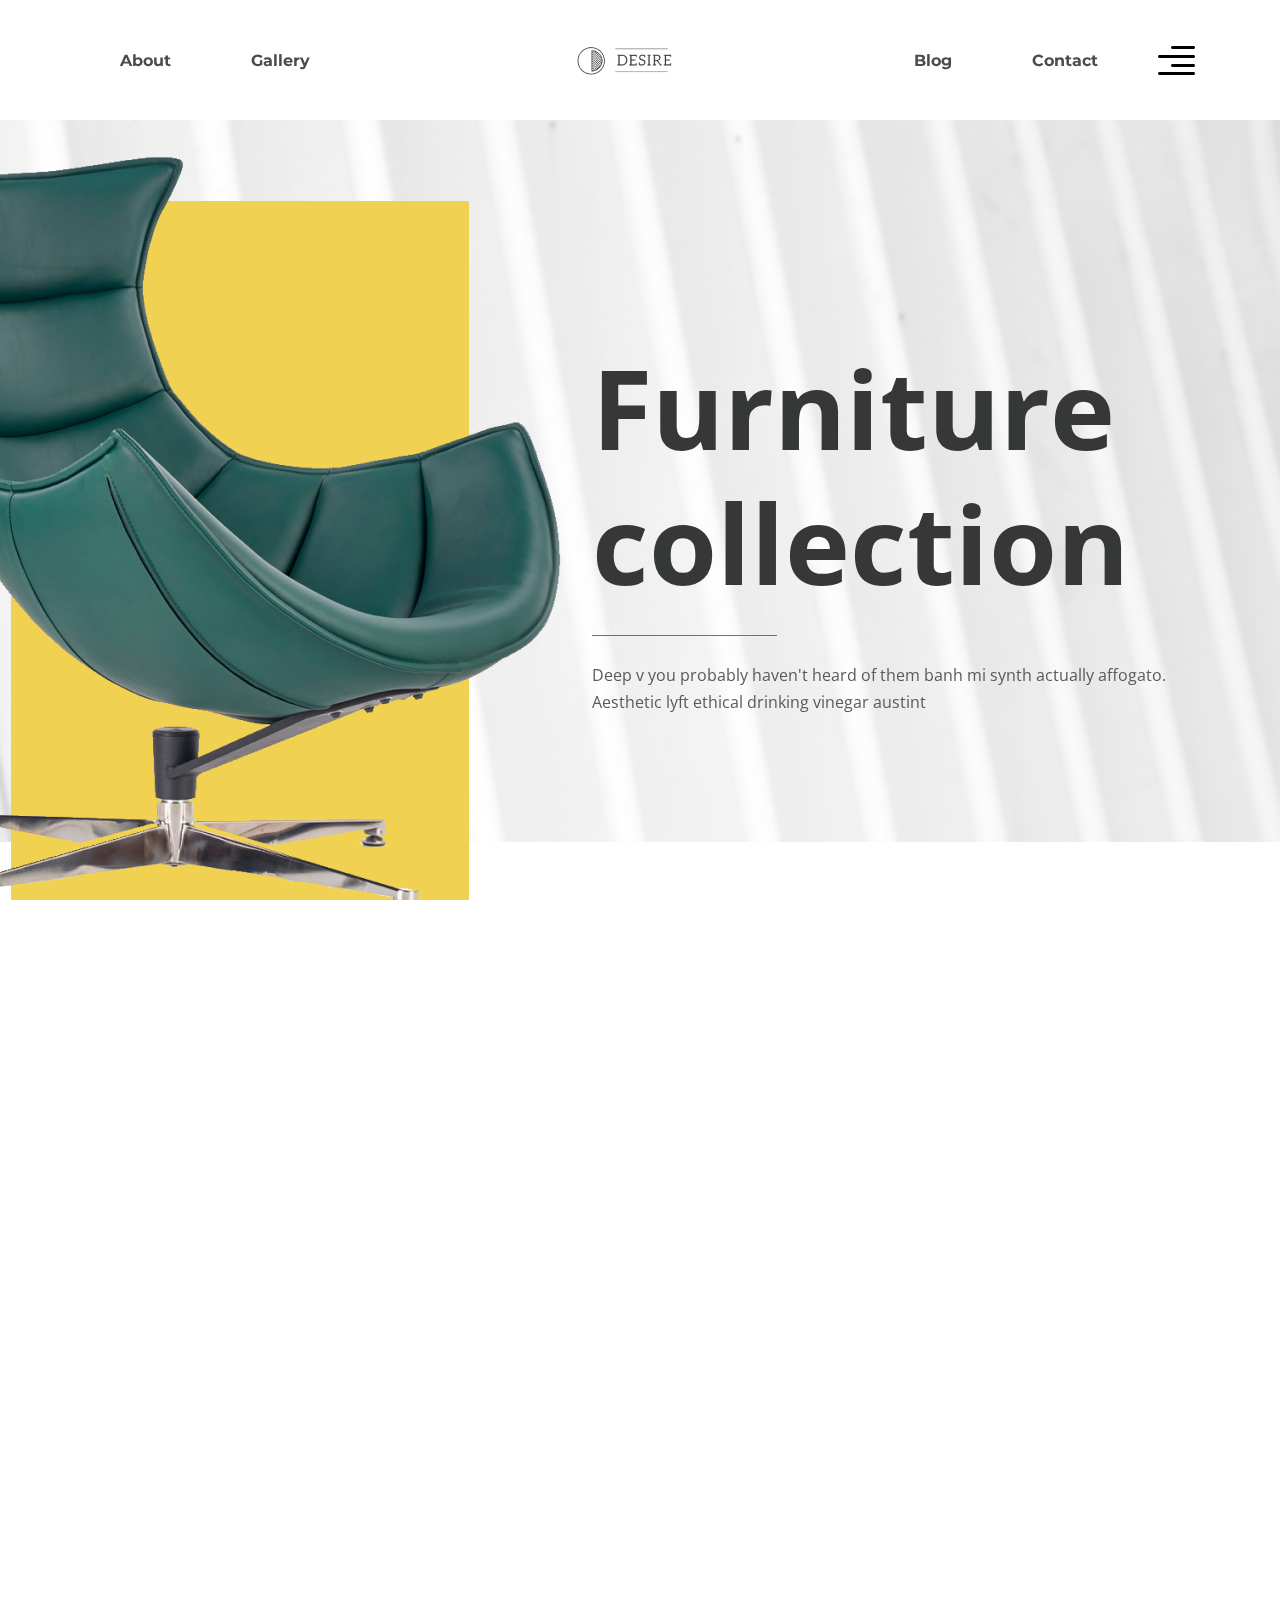
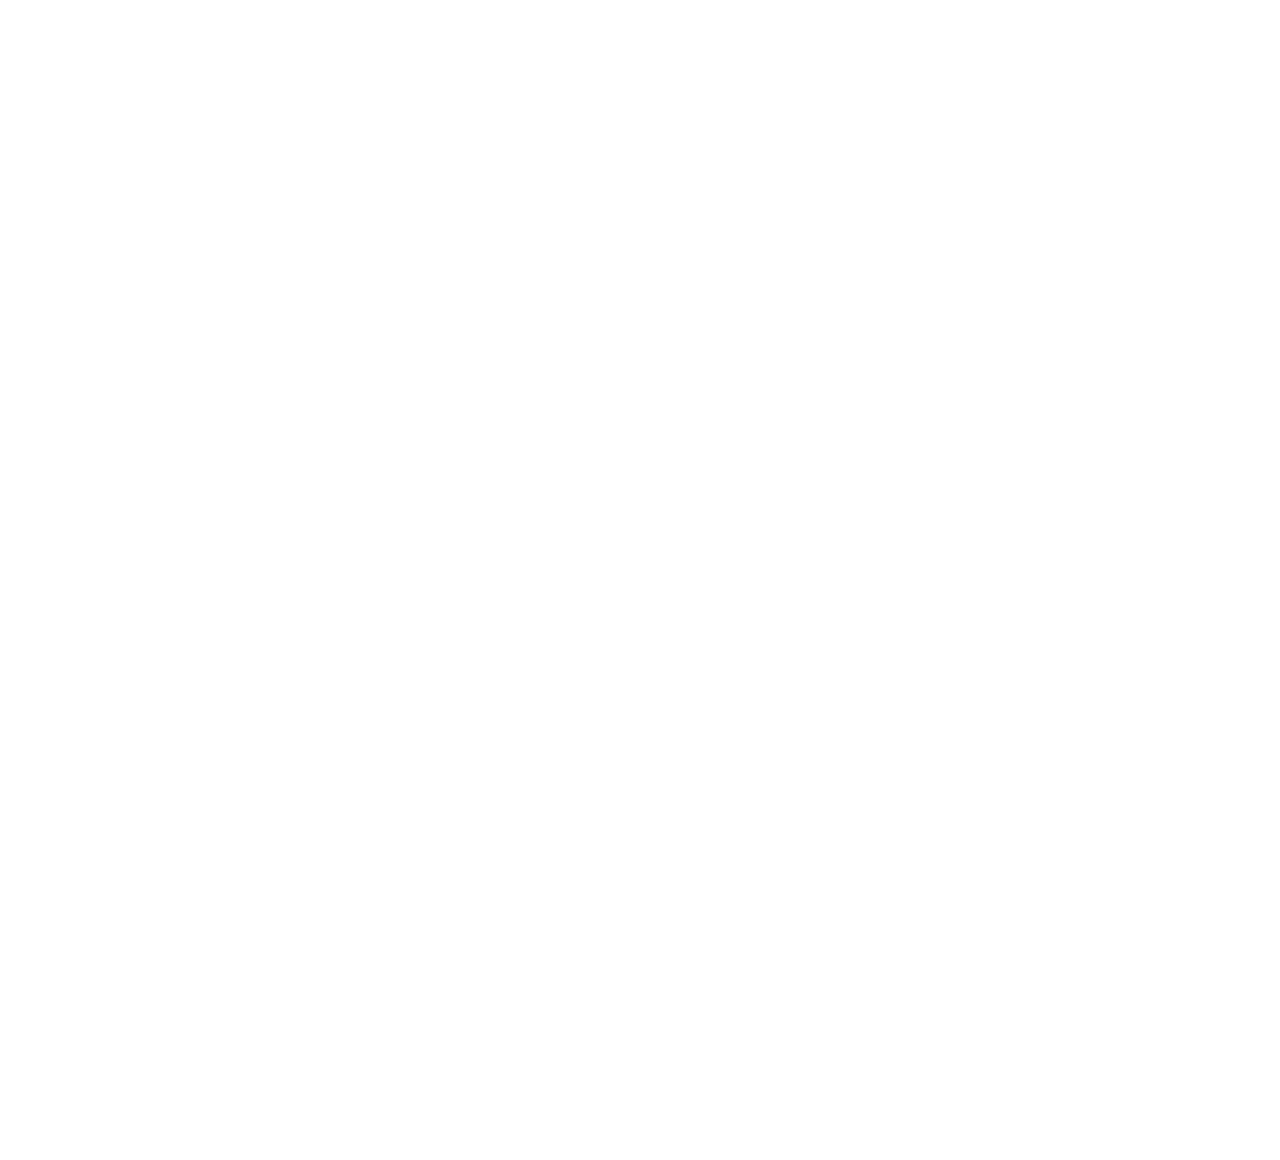
<file: app/index.html>
<!DOCTYPE html>
<html lang="en">

<head>
  <meta charset="UTF-8">
  <meta name="viewport" content="width=device-width, initial-scale=1.0">
  <title>Document</title>
  <link rel="preconnect" href="https://fonts.googleapis.com">
  <link rel="preconnect" href="https://fonts.gstatic.com" crossorigin>
  <link href="https://fonts.googleapis.com/css2?family=Montserrat:wght@700&family=Open+Sans:wght@400;600&display=swap"
    rel="stylesheet">
  <link rel="stylesheet" href="css/style.min.css">
</head>

<body>


  <div class="wrapper">
    <header class="header">
      <div class="container">
        <div class="header__inner">
          <nav class="menu">

            <ul class="menu__list">
              <li class="menu__list-item">
                <a class="menu__list-link" href="#">About</a>
              </li>
              <li class="menu__list-item">
                <a class="menu__list-link" href="#">Gallery</a>
              </li>
            </ul>
          </nav>
          <a class="logo">
            <img src="./images/logo.png" alt="logo">
          </a>
          <nav class="menu">
            <ul class="menu__list">
              <li class="menu__list-item">
                <a class="menu__list-link" href="#">Blog</a>
              </li>
              <li class="menu__list-item">
                <a class="menu__list-link" href="#">Contact</a>
              </li>
            </ul>
          </nav>
          <button class="header__btn">
            <img src="./images/icon_menu.svg" alt="menu">
          </button>
          <div class="rightside-menu rightside-menu--close">
            <button class="rightside-menu__close">
              <img src="./images/close.svg" alt="close">
            </button>
            <div class="rightside-menu__content">
              <a class="rightside-menu__logo" href="#">
                <img src="./images/logo-big.svg" alt="logo-big">
              </a>
              <h4 class="rightside-menu__title">Furniture for life</h4>
              <p class="rightside-menu__text">Sustainable hot chicken skateboard, dreamcatcher meggings actually squid.
                Slow-carb everyday carry +1 art party microdosing, put a bird on it brooklyn</p>
              <img class="rightside-menu__images" src="./images/content/rightside-img.jpg" alt="rightside">
            </div>
          </div>
        </div>

      </div>
    </header>
    <main class="main">
      <section class="top">
        <div class="top__inner">
          <div class="top__slider">
            <div class="top__slider-item">
              <img class="top__slider-img" src="./images/content/slider-img.png" alt="images">
              <div class="top__slider-info">
                <h2 class="top__slider-title">
                  Furniture collection
                </h2>
                <p class="top__slider-text">
                  Deep v you probably haven't heard of them banh mi synth actually affogato. Aesthetic lyft ethical
                  drinking vinegar austint
                </p>
              </div>
            </div>
            <div class="top__slider-item">
              <img class="top__slider-img" src="./images/content/slider-img.png" alt="images">
              <div class="top__slider-info">
                <h2 class="top__slider-title">
                  Furniture collection
                </h2>
                <p class="top__slider-text">
                  Deep v you probably haven't heard of them banh mi synth actually affogato. Aesthetic lyft ethical
                  drinking vinegar austint
                </p>
              </div>
            </div>
            <div class="top__slider-item">
              <img class="top__slider-img" src="./images/content/slider-img.png" alt="images">
              <div class="top__slider-info">
                <h2 class="top__slider-title">
                  Furniture collection
                </h2>
                <p class="top__slider-text">
                  Deep v you probably haven't heard of them banh mi synth actually affogato. Aesthetic lyft ethical
                  drinking vinegar austint
                </p>
              </div>
            </div>
          </div>
        </div>
      </section>
      <section class="new-collection">
        <div class="container-fluid">
          <h3 class="new-collection__title">
            Furniture new collection
          </h3>
          <p class="new-collection__text">
            Deep v you probably haven't heard of them banh mi synth actually affogato. Aesthetic lyft ethical drinking vinegar austint
          </p>
          <div class="collection">
            <a class="collection__item" href="#">
              <img class ="collection__images" src="./images/content/collection1.jpg" alt="collection">
              <div class="collection__info">
                 <h6 class="collection__info-title">Truffaut literally trust</h6>
                 <p class="collection__info-text">Living room furntiture | Chair</p>
              </div>
            </a>
            <a class="collection__item" href="#">
              <img class ="collection__images" src="./images/content/collection2.jpg" alt="collection">
              <div class="collection__info">
                 <h6 class="collection__info-title">Truffaut literally trust</h6>
                 <p class="collection__info-text">Living room furntiture | Chair</p>
              </div>
            </a>
            <a class="collection__item" href="#">
              <img class ="collection__images" src="./images/content/collection3.jpg" alt="collection">
              <div class="collection__info">
                 <h6 class="collection__info-title">Truffaut literally trust</h6>
                 <p class="collection__info-text">Living room furntiture | Chair</p>
              </div>
            </a>
            <a class="collection__item" href="#">
              <img class ="collection__images" src="./images/content/collection4.jpg" alt="collection">
              <div class="collection__info">
                 <h6 class="collection__info-title">Truffaut literally trust</h6>
                 <p class="collection__info-text">Living room furntiture | Chair</p>
              </div>
            </a>
            <a class="collection__item" href="#">
              <img class ="collection__images" src="./images/content/collection5.jpg" alt="collection">
              <div class="collection__info">
                 <h6 class="collection__info-title">Truffaut literally trust</h6>
                 <p class="collection__info-text">Living room furntiture | Chair</p>
              </div>
            </a>
          </div>
        </div>
      </section>
      <section class="decor">
        <div class="container">
          <h2 class="decor__title">Aesthetic <br> ethical drinking</h2>
          <p class="decor__text">Deep v you probably haven't heard of them banh mi synth actually affogato. Artlyft ethical the one drinking vinegar austint
          </p>
        </div>
      </section>
    </main>
    <footer class="footer">
      <div class="footer__content">
        <div class="container">
          <div class="footer__inner">
            <div class="footer__info">
              <h6 class="footer__info-title">Contact Us</h6>
              <p class="footer__info-text">Keffiyeh poutine etsy, paleo cray put a bird on it microdosing schlitz you
                probably occupy
              </p>
              <a class="footer__info-email" href="mailto:ouremailaddress@email.com">
                ouremailaddress@email.com
              </a>
              <form class="footer__form">
                <input class="footer__form-input" type="email" placeholder="Subscribe by email">
                <button class="footer__form-button" type="submit">Send</button>
              </form>
            </div>
            <ul class="footer__social">
              <li class="footer__social-item"><a class="footer__social-link footer__social-link--facebook"
                  href="#">Facebook</a></li>
              <li class="footer__social-item"><a class="footer__social-link footer__social-link--instagram"
                  href="#">Instagram</a></li>
              <li class="footer__social-item"><a class="footer__social-link footer__social-link--pinterest"
                  href="#">Pinterest</a></li>
              <li class="footer__social-item"><a class="footer__social-link footer__social-link--whatsapp"
                  href="#">WhatsApp</a></li>
              <li class="footer__social-item"><a class="footer__social-link footer__social-link--youtube"
                  href="#">Youtube</a></li>
            </ul>
            <nav class="footer__menu">
              <ul class="footer__menu-list">
                <li class="footer__menu-item"><a class="footer__menu-link" href="#">Delivery</a></li>
                <li class="footer__menu-item"><a class="footer__menu-link" href="#">FAQ</a></li>
                <li class="footer__menu-item"><a class="footer__menu-link" href="#">Help</a></li>
                <li class="footer__menu-item"><a class="footer__menu-link" href="#">More About Us</a></li>
              </ul>
            </nav>
          </div>
        </div>
      </div>
      <div class="footer__copyright">
        <div class="container">
          <p>Gonzales Drive. Washington, PA 15301</p>
        </div>
      </div>
    </footer>
  </div>




  <script src="js/main.min.js"></script>
</body>

</html>
</file>
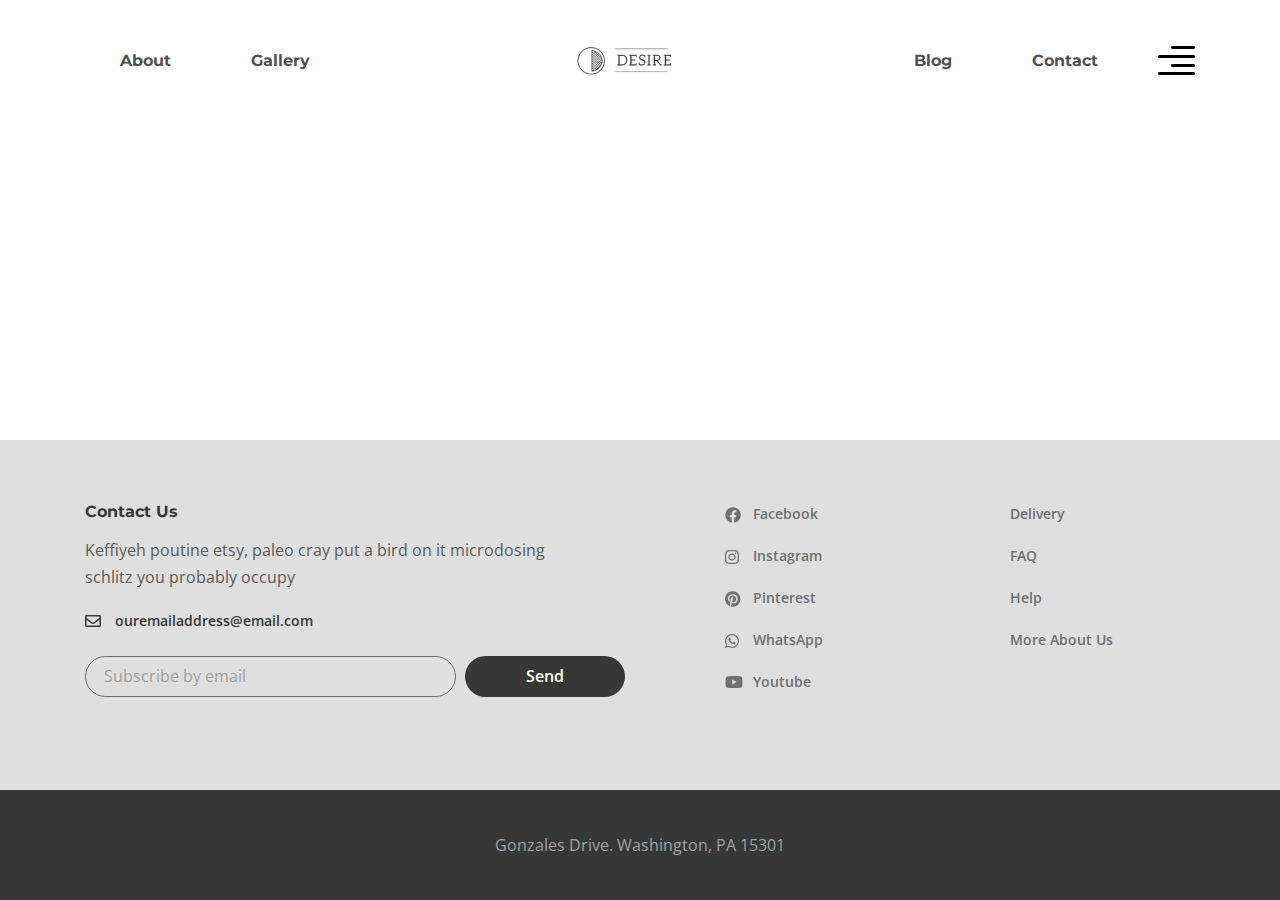
<file: app/page.html>
<!DOCTYPE html>
<html lang="en">

<head>
  <meta charset="UTF-8">
  <meta name="viewport" content="width=device-width, initial-scale=1.0">
  <title>Document</title>
  <link rel="preconnect" href="https://fonts.googleapis.com">
  <link rel="preconnect" href="https://fonts.gstatic.com" crossorigin>
  <link href="https://fonts.googleapis.com/css2?family=Montserrat:wght@700&family=Open+Sans:wght@400;600&display=swap"
    rel="stylesheet">
  <link rel="stylesheet" href="css/style.min.css">
</head>

<body>


  <div class="wrapper">
    <header class="header">
      <div class="container">
        <div class="header__inner">
          <nav class="menu">

            <ul class="menu__list">
              <li class="menu__list-item">
                <a class="menu__list-link" href="#">About</a>
              </li>
              <li class="menu__list-item">
                <a class="menu__list-link" href="#">Gallery</a>
              </li>
            </ul>
          </nav>
          <a class="logo">
            <img src="./images/logo.png" alt="logo">
          </a>
          <nav class="menu">
            <ul class="menu__list">
              <li class="menu__list-item">
                <a class="menu__list-link" href="#">Blog</a>
              </li>
              <li class="menu__list-item">
                <a class="menu__list-link" href="#">Contact</a>
              </li>
            </ul>
          </nav>
          <button class="header__btn">
            <img src="./images/icon_menu.svg" alt="menu">
          </button>
          <div class="rightside-menu rightside-menu--close">
            <button class="rightside-menu__close">
              <img src="./images/close.svg" alt="close">
            </button>
            <div class="rightside-menu__content">
              <a class="rightside-menu__logo" href="#">
                <img src="./images/logo-big.svg" alt="logo-big">
              </a>
              <h4 class="rightside-menu__title">Furniture for life</h4>
              <p class="rightside-menu__text">Sustainable hot chicken skateboard, dreamcatcher meggings actually squid.
                Slow-carb everyday carry +1 art party microdosing, put a bird on it brooklyn</p>
                <img class="rightside-menu__images" src="./images/rightside-img.jpg" alt="rightside">
            </div>
          </div>
        </div>

      </div>
    </header>
    <main class="main"></main>
    <footer class="footer">
      <div class="footer__content">
        <div class="container">
          <div class="footer__inner">
            <div class="footer__info">
              <h6 class="footer__info-title">Contact Us</h6>
              <p class="footer__info-text">Keffiyeh poutine etsy, paleo cray put a bird on it microdosing schlitz you
                probably occupy
              </p>
              <a class="footer__info-email" href="mailto:ouremailaddress@email.com">
                ouremailaddress@email.com
              </a>
              <form class="footer__form">
                <input class="footer__form-input" type="email" placeholder="Subscribe by email">
                <button class="footer__form-button" type="submit">Send</button>
              </form>
            </div>
            <ul class="footer__social">
              <li class="footer__social-item"><a class="footer__social-link footer__social-link--facebook"
                  href="#">Facebook</a></li>
              <li class="footer__social-item"><a class="footer__social-link footer__social-link--instagram"
                  href="#">Instagram</a></li>
              <li class="footer__social-item"><a class="footer__social-link footer__social-link--pinterest"
                  href="#">Pinterest</a></li>
              <li class="footer__social-item"><a class="footer__social-link footer__social-link--whatsapp"
                  href="#">WhatsApp</a></li>
              <li class="footer__social-item"><a class="footer__social-link footer__social-link--youtube"
                  href="#">Youtube</a></li>
            </ul>
            <nav class="footer__menu">
              <ul class="footer__menu-list">
                <li class="footer__menu-item"><a class="footer__menu-link" href="#">Delivery</a></li>
                <li class="footer__menu-item"><a class="footer__menu-link" href="#">FAQ</a></li>
                <li class="footer__menu-item"><a class="footer__menu-link" href="#">Help</a></li>
                <li class="footer__menu-item"><a class="footer__menu-link" href="#">More About Us</a></li>
              </ul>
            </nav>
          </div>
        </div>
      </div>
      <div class="footer__copyright">
        <div class="container">
          <p>Gonzales Drive. Washington, PA 15301</p>
        </div>
      </div>
    </footer>
  </div>




  <script src="js/main.min.js"></script>
</body>

</html>
</file>
<file: app/css/style.min.css>
.menu__list-link,.footer__info-title,.rightside-menu__title{font-family:'Montserrat', sans-serif;font-weight:700}html{-webkit-box-sizing:border-box;box-sizing:border-box}*,*::after,*::before{-webkit-box-sizing:inherit;box-sizing:inherit}ul[class],ol[class]{padding:0}body,h1,h2,h3,h4,h5,h6,p,ul,ol,li,figure,figcaption,blockquote,dl,dd{margin:0;font-size:inherit}ul[class]{list-style:none}img{max-width:100%;display:block}input,button,textarea,select{font:inherit}a{text-decoration:none}.slick-slider{position:relative;display:block;-webkit-box-sizing:border-box;box-sizing:border-box;-webkit-touch-callout:none;-webkit-user-select:none;-moz-user-select:none;-ms-user-select:none;user-select:none;-ms-touch-action:pan-y;touch-action:pan-y;-webkit-tap-highlight-color:transparent}.slick-list{position:relative;overflow:hidden;display:block;margin:0;padding:0}.slick-list:focus{outline:none}.slick-list.dragging{cursor:pointer;cursor:hand}.slick-slider .slick-track,.slick-slider .slick-list{-webkit-transform:translate3d(0, 0, 0);-ms-transform:translate3d(0, 0, 0);transform:translate3d(0, 0, 0)}.slick-track{position:relative;left:0;top:0;display:block;margin-left:auto;margin-right:auto}.slick-track:before,.slick-track:after{content:"";display:table}.slick-track:after{clear:both}.slick-loading .slick-track{visibility:hidden}.slick-slide{float:left;height:100%;min-height:1px;display:none}[dir="rtl"] .slick-slide{float:right}.slick-slide img{display:block}.slick-slide.slick-loading img{display:none}.slick-slide.dragging img{pointer-events:none}.slick-initialized .slick-slide{display:block}.slick-loading .slick-slide{visibility:hidden}.slick-vertical .slick-slide{display:block;height:auto;border:1px solid transparent}.slick-arrow.slick-hidden{display:none}html,body{height:100%;overflow-x:hidden;min-width:320px}body{font-family:'Open Sans', sans-serif;font-size:16px;line-height:27px;font-weight:400;color:#5A5A5A}.wrapper{display:-webkit-box;display:-ms-flexbox;display:flex;-webkit-box-orient:vertical;-webkit-box-direction:normal;-ms-flex-direction:column;flex-direction:column;min-height:100%}.main{-webkit-box-flex:1;-ms-flex:1 0 auto;flex:1 0 auto}.footer{-webkit-box-flex:0;-ms-flex:0 0 auto;flex:0 0 auto}.container{max-width:1140px;margin:0 auto;padding:0 15px}.container-fluid{max-width:1920px;margin:0 auto;padding:0 10px}.slick-dots{display:-webkit-box;display:-ms-flexbox;display:flex;-webkit-box-pack:center;-ms-flex-pack:center;justify-content:center;-webkit-box-align:center;-ms-flex-align:center;align-items:center}.slick-dots li{padding:0 15px}.slick-dots button{background-color:#363838;border:none;width:8px;height:8px;border-radius:50%;padding:0;font-size:0}.slick-dots li.slick-active button{background-color:#FFEF35}.header__inner{display:-webkit-box;display:-ms-flexbox;display:flex;-webkit-box-pack:justify;-ms-flex-pack:justify;justify-content:space-between;-webkit-box-align:center;-ms-flex-align:center;align-items:center;height:120px}.header__btn{background-color:transparent;border:none;padding:0;cursor:pointer}.logo{margin:0 auto}.menu{padding-right:15px}.menu__list{display:-webkit-box;display:-ms-flexbox;display:flex}.menu__list-item{padding-right:45px;padding-left:35px}.menu__list-link{color:rgba(54,56,56,0.9);line-height:22px;padding-bottom:10px;background-image:-webkit-gradient(linear, left top, left bottom, from(currentColor), to(currentColor));background-image:-o-linear-gradient(currentColor, currentColor);background-image:linear-gradient(currentColor, currentColor);background-position:0% 100%;background-repeat:no-repeat;background-size:0% 2px;-webkit-transition:background-size .3s;-o-transition:background-size .3s;transition:background-size .3s}.menu__list-link:hover{background-size:100% 2px}.footer__content{background:#DFDFDF;padding:60px 0 80px}.footer__inner{display:-webkit-box;display:-ms-flexbox;display:flex;-webkit-box-pack:justify;-ms-flex-pack:justify;justify-content:space-between}.footer__info{width:540px}.footer__info-title{color:#363838;margin-bottom:14px;line-height:23px}.footer__info-text{margin-bottom:16px;width:475px}.footer__info-email{font-weight:600;font-size:14px;color:#363838;margin-bottom:22px;padding-left:30px;display:inline-block;position:relative}.footer__info-email::before{content:"";position:absolute;background-image:url("../images/envelope.svg");left:0;top:8px;height:12px;width:16px}.footer__form{display:-webkit-box;display:-ms-flexbox;display:flex}.footer__form-input{padding:6px 10px 6px 18px;border-radius:21px;background-color:transparent;border:1px solid rgba(54,56,56,0.7);width:100%}.footer__form-input::-webkit-input-placeholder{font-family:'Open Sans', sans-serif;font-weight:400;font-size:16px;line-height:27px;color:#A1A1A1}.footer__form-input::-moz-placeholder{font-family:'Open Sans', sans-serif;font-weight:400;font-size:16px;line-height:27px;color:#A1A1A1}.footer__form-input:-ms-input-placeholder{font-family:'Open Sans', sans-serif;font-weight:400;font-size:16px;line-height:27px;color:#A1A1A1}.footer__form-input::-ms-input-placeholder{font-family:'Open Sans', sans-serif;font-weight:400;font-size:16px;line-height:27px;color:#A1A1A1}.footer__form-input::placeholder{font-family:'Open Sans', sans-serif;font-weight:400;font-size:16px;line-height:27px;color:#A1A1A1}.footer__form-button{background-color:#363838;border:none;color:#fffff0;border-radius:21px;font-weight:600;padding:6px 12px;min-width:160px;margin-left:9px;cursor:pointer}.footer__social{width:125px;margin-right:auto;margin-left:100px}.footer__social-item{margin-bottom:15px;font-weight:600;font-size:14px}.footer__social-link{color:#707070;padding-left:28px;position:relative}.footer__social-link::before{content:"";position:absolute;top:3px;left:0;width:16px;height:16px}.footer__social-link--facebook::before{background-image:url("../images/facebook.svg")}.footer__social-link--instagram::before{top:4px;width:14px;height:14px;background-image:url("../images/instagram.svg")}.footer__social-link--pinterest::before{background-image:url("../images/Pinterest.svg")}.footer__social-link--whatsapp::before{top:4px;width:14px;height:14px;background-image:url("../images/whatsapp.svg")}.footer__social-link--youtube::before{background-image:url("../images/youtube.svg");top:4px;width:18px;height:12px}.footer__menu{width:125px;margin-right:60px}.footer__menu-item{margin-bottom:15px;font-weight:600;font-size:14px}.footer__menu-link{color:#707070}.footer__copyright{background-color:#363838;color:#A1A1A1;text-align:center;padding:42px 0 41px}.rightside-menu{position:absolute;right:0;top:0;bottom:0;z-index:2;width:100%;max-width:694px;background-color:#ffffff;padding-top:40px;-webkit-box-shadow:-2px 3px 17px 0px #000;box-shadow:-2px 3px 17px 0px #000;-webkit-transition:all .5s;-o-transition:all .5s;transition:all .5s}.rightside-menu.rightside-menu--close{-webkit-transform:translateX(500%);-ms-transform:translateX(500%);transform:translateX(500%)}.rightside-menu__close{background-color:transparent;border:none;padding:0;cursor:pointer;margin-left:50px;margin-bottom:60px}.rightside-menu__content{text-align:center;max-width:465px;margin:0 auto}.rightside-menu__logo{display:inline-block;margin-bottom:40px}.rightside-menu__title{color:#363838;font-size:36px;line-height:51px;position:relative;padding-bottom:17px;margin-bottom:17px}.rightside-menu__title::after{content:"";position:absolute;bottom:0;right:0;left:0;height:1px;max-width:252px;margin:0 auto;background-color:#6D7278}.rightside-menu__text{margin-bottom:75px}.rightside-menu__images{max-width:485px}.top__inner{padding-bottom:70px;position:relative}.top__inner::after{content:"";position:absolute;background-image:url("../images/main_slider.jpg");width:100%;height:722px;top:0;z-index:-1}.top__slider-item{display:-webkit-box !important;display:-ms-flexbox !important;display:flex !important;-webkit-box-pack:center;-ms-flex-pack:center;justify-content:center;-webkit-box-align:center;-ms-flex-align:center;align-items:center}.top__slider-img{margin-left:-14%;max-width:703px;height:815px;-o-object-fit:cover;object-fit:cover}.top__slider-info{max-width:645px;margin-left:25px}.top__slider-title{color:#363838;font-size:110px;line-height:135px;padding-bottom:26px;margin-bottom:26px;position:relative}.top__slider-title::after{content:"";position:absolute;left:0;bottom:0;width:185px;height:1px;background:#6D7278}.top__slider-text{max-width:585px}.new-collection{text-align:center;padding:45px 0 105px}.new-collection__title{color:#363838;font-size:36px;line-height:51px;padding-bottom:25px;margin-bottom:25px;position:relative}.new-collection__title::after{content:"";position:absolute;width:250px;height:1px;bottom:0;left:0;right:0;margin:0 auto;background:#6D7278}.new-collection__text{max-width:730px;margin:0 auto 30px}.collection{display:-ms-grid;display:grid;-ms-grid-columns:(1fr)[5];grid-template-columns:repeat(5, 1fr);grid-gap:30px}.collection__item{position:relative}.collection__item:hover .collection__info{opacity:1}.collection__images{min-height:350px;-o-object-fit:cover;object-fit:cover}.collection__info{position:absolute;top:0;right:0;bottom:0;left:0;background-color:rgba(255,255,255,0.7);padding:10px;display:-webkit-box;display:-ms-flexbox;display:flex;-webkit-box-orient:vertical;-webkit-box-direction:normal;-ms-flex-direction:column;flex-direction:column;-webkit-box-align:center;-ms-flex-align:center;align-items:center;-webkit-box-pack:center;-ms-flex-pack:center;justify-content:center;opacity:0;-webkit-transition:all .5s;-o-transition:all .5s;transition:all .5s}.collection__info-title{font-size:20px;line-height:25px;color:#363838;padding-bottom:19px;margin-bottom:19px;position:relative}.collection__info-title::after{content:"";position:absolute;left:0;right:0;bottom:0;height:1px;background-color:#6D7278;width:80%;margin:0 auto}.collection__info-text{font-weight:600;font-size:14px;color:#707070}.decor{padding:170px 0 155px;background-image:url("../images/decor-bg.jpg");background-size:cover;background-repeat:no-repeat}.decor__title{max-width:730px;color:#363838;font-size:60px;line-height:80px;padding-bottom:22px;margin-bottom:22px;position:relative}.decor__title::after{content:"";position:absolute;left:0;width:200px;height:1px;bottom:0;background:#6D7278}.decor__text{max-width:540px}
</file>
